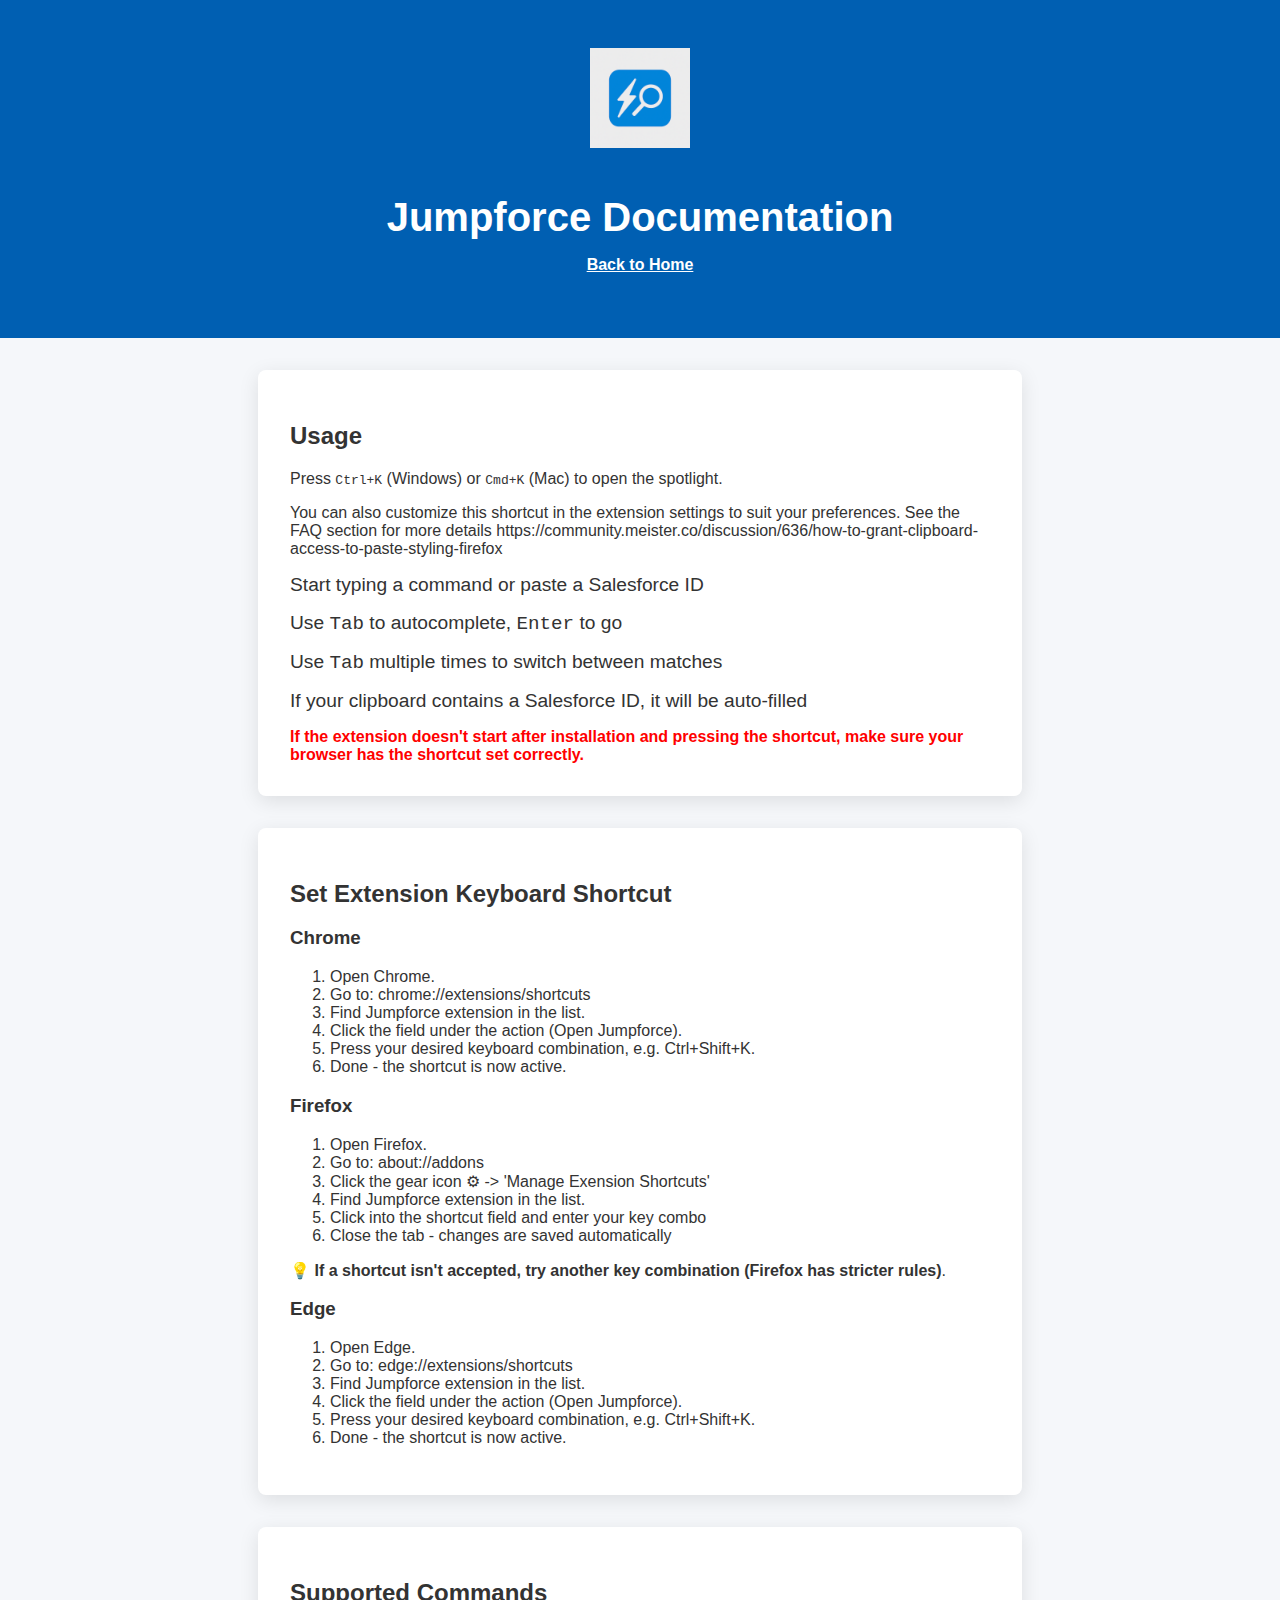
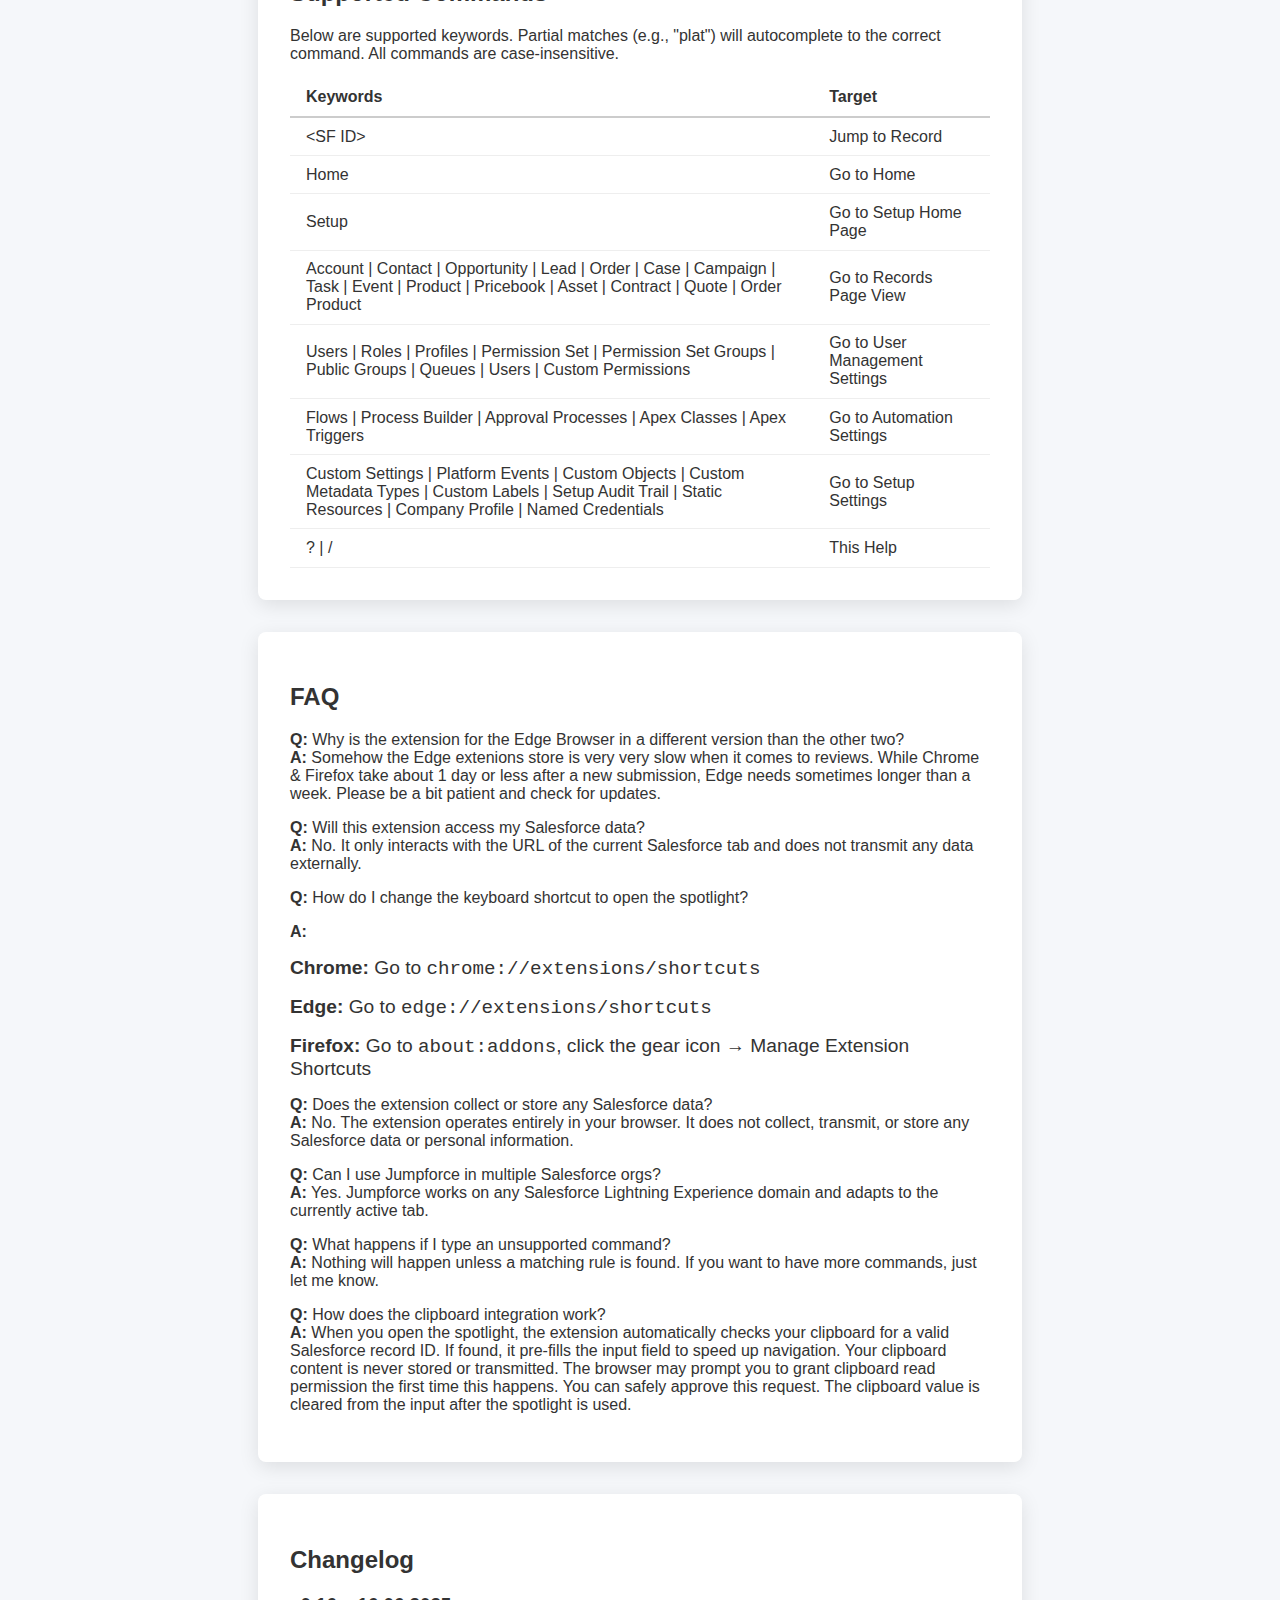
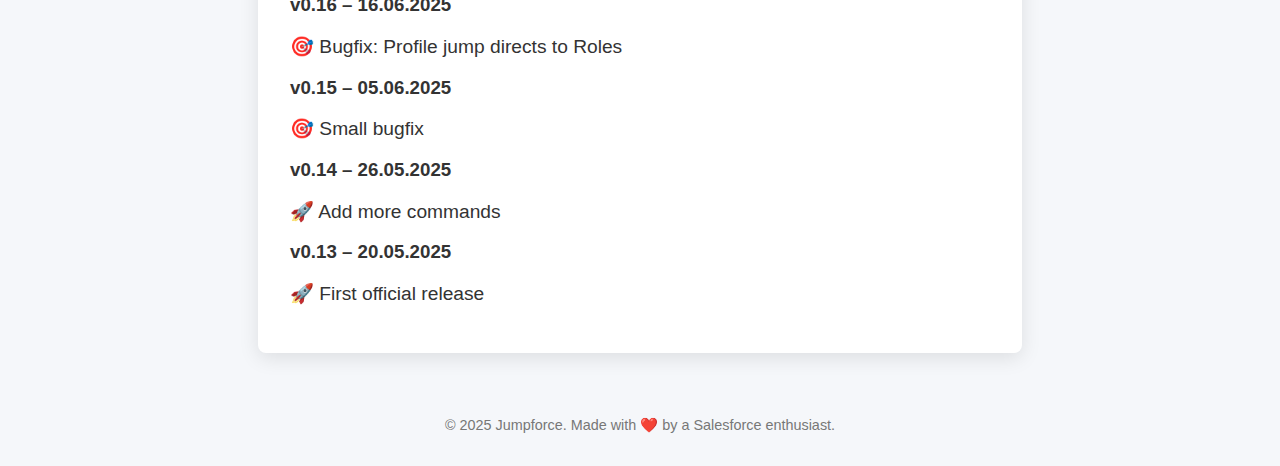
<file: docs.html>
<!doctype html>
<html lang="en">
  <head>
    <meta charset="UTF-8" />
    <meta name="viewport" content="width=device-width, initial-scale=1" />
    <title>Jumpforce - Documentation</title>
    <link rel="stylesheet" href="style.css" />
    <link rel="icon" href="favicon.ico" type="image/x-icon" />
  </head>
  <body>
    <header>
      <img src="images/icon.png" alt="Jumpforce Logo" class="logo" />
      <h1>Jumpforce Documentation</h1>
      <a href="index.html" class="back-home">Back to Home</a>
    </header>

    <section class="doc-section">
      <h2>Usage</h2>
      <p>
        Press <kbd>Ctrl+K</kbd> (Windows) or <kbd>Cmd+K</kbd> (Mac) to open the
        spotlight.
      </p>
      <p>
        You can also customize this shortcut in the extension settings to suit
        your preferences. See the FAQ section for more details
        https://community.meister.co/discussion/636/how-to-grant-clipboard-access-to-paste-styling-firefox
      </p>
      <ul>
        <li>Start typing a command or paste a Salesforce ID</li>
        <li>Use <kbd>Tab</kbd> to autocomplete, <kbd>Enter</kbd> to go</li>
        <li>Use <kbd>Tab</kbd> multiple times to switch between matches</li>
        <li>
          If your clipboard contains a Salesforce ID, it will be auto-filled
        </li>
      </ul>
      <span style="color: red; font-weight: bold;">If the extension doesn't start after installation and pressing the shortcut, make sure your browser has the shortcut set correctly.<span>
  </section>
    <section class="doc-section">
      <h2>Set Extension Keyboard Shortcut</h2>
      <h3>Chrome</h3>
      <ol>
        <li>Open Chrome.</li>
        <li>Go to: chrome://extensions/shortcuts</li>
        <li>Find Jumpforce extension in the list.</li>
        <li>Click the field under the action (Open Jumpforce).</li>
        <li>Press your desired keyboard combination, e.g. Ctrl+Shift+K.</li>
        <li>Done - the shortcut is now active.</li>
      </ol>
      <h3>Firefox</h3>
      <ol>
        <li>Open Firefox.</li>
        <li>Go to: about://addons</li>
        <li>Click the gear icon ⚙ -> 'Manage Exension Shortcuts'</li>
        <li>Find Jumpforce extension in the list.</li>
        <li>Click into the shortcut field and enter your key combo</li>
        <li>Close the tab - changes are saved automatically</li>
      </ol>
      💡 <b>If a shortcut isn't accepted, try another key combination (Firefox has stricter rules)</b>.
    <h3>Edge</h3>
      <ol>
        <li>Open Edge.</li>
        <li>Go to: edge://extensions/shortcuts</li>
        <li>Find Jumpforce extension in the list.</li>
        <li>Click the field under the action (Open Jumpforce).</li>
        <li>Press your desired keyboard combination, e.g. Ctrl+Shift+K.</li>
        <li>Done - the shortcut is now active.</li>
      </ol>

    </section>
    <section class="doc-section">
      <h2>Supported Commands</h2>
      <p>
        Below are supported keywords. Partial matches (e.g., "plat") will
        autocomplete to the correct command. All commands are case-insensitive.
      </p>
      <table>
        <thead>
          <tr>
            <th>Keywords</th>
            <th>Target</th>
          </tr>
        </thead>
        <tbody id="commandsTable">
        </tbody>
      </table>
    </section>

    <section class="doc-section">
      <h2>FAQ</h2>
      <p>
        <b>Q:</b> Why is the extension for the Edge Browser in a different version than the other two?<br />
        <b>A:</b> Somehow the Edge extenions store is very very slow when it comes to reviews. While Chrome & Firefox take about 1 day or less after a new submission, Edge needs sometimes longer than a week. Please be a bit patient and check for updates. 
      <p>
        <b>Q:</b> Will this extension access my Salesforce data?<br />
        <b>A:</b> No. It only interacts with the URL of the current Salesforce
        tab and does not transmit any data externally.
      </p>

      <p>
        <b>Q:</b> How do I change the keyboard shortcut to open the
        spotlight?<br />
      </p>

      <b>A:</b>
      <ul>
        <li><b>Chrome:</b> Go to <code>chrome://extensions/shortcuts</code></li>
        <li><b>Edge:</b> Go to <code>edge://extensions/shortcuts</code></li>
        <li>
          <b>Firefox:</b> Go to <code>about:addons</code>, click the gear icon →
          Manage Extension Shortcuts
        </li>
      </ul>

      <p>
        <b>Q:</b> Does the extension collect or store any Salesforce data?<br />
        <b>A:</b> No. The extension operates entirely in your browser. It does
        not collect, transmit, or store any Salesforce data or personal
        information.
      </p>

      <p>
        <b>Q:</b> Can I use Jumpforce in multiple Salesforce orgs?<br />
        <b>A:</b> Yes. Jumpforce works on any Salesforce Lightning Experience
        domain and adapts to the currently active tab.
      </p>

      <p>
        <b>Q:</b> What happens if I type an unsupported command?<br />
        <b>A:</b> Nothing will happen unless a matching rule is found. If you
        want to have more commands, just let me know.
      </p>

      <p>
        <b>Q:</b> How does the clipboard integration work?<br />
        <b>A:</b> When you open the spotlight, the extension automatically
        checks your clipboard for a valid Salesforce record ID. If found, it
        pre-fills the input field to speed up navigation. Your clipboard content
        is never stored or transmitted. The browser may prompt you to grant
        clipboard read permission the first time this happens. You can safely
        approve this request. The clipboard value is cleared from the input
        after the spotlight is used.
      </p>
    </section>
    <section id="changelog" class="doc-section">
      <h2>Changelog</h2>
      <article class="release">
        <h3>v0.16 – 16.06.2025</h3>
        <ul>
          <li>🎯 Bugfix: Profile jump directs to Roles</li>
        </ul>
      </article>

      <article class="release">
        <h3>v0.15 – 05.06.2025</h3>
        <ul>
          <li>🎯 Small bugfix</li>
        </ul>
      </article>

      <article class="release">
        <h3>v0.14 – 26.05.2025</h3>
        <ul>
          <li>🚀 Add more commands</li>
        </ul>
      </article>

      <article class="release">
        <h3>v0.13 – 20.05.2025</h3>
        <ul>
          <li>🚀 First official release</li>
        </ul>
      </article>
    </section>

    <footer>
      <p>© 2025 Jumpforce. Made with ❤️ by a Salesforce enthusiast.</p>
    </footer>
    <script>

    const suggestions = [
    { name: "help", description: "This Help" },

    {
      name: "Home",
      description: "Go to Home",
      category: "Navigation",
    },
    {
      name: "Flows",
      description: "Flow Setup Page",
      category: "Automation",
    },
    {
      name: "Setup",
      description: "Go to Setup Home Page",
      category: "Navigation",
    },
    {
      name: "Users",
      description: "User Management Page",
      category: "User Management",
    },
    {
      name: "Roles",
      description: "Role Management Page",
      category: "User Management",
    },
    {
      name: "Profiles",
      description: "Profile Management Page",
      category: "User Management",
    },
    {
      name: "Account",
      description: "Navigate to Account page",
      category: "Standard Object",
    },
    {
      name: "Contact",
      description: "Navigate to Contact page",
      category: "Standard Object",
    },
    {
      name: "Opportunity",
      description: "Navigate to Opportunity page",
      category: "Standard Object",
    },
    {
      name: "Lead",
      description: "Navigate to Lead page",
      category: "Standard Object",
    },
    {
      name: "Order",
      description: "Navigate to Order page",
      category: "Standard Object",
    },
    {
      name: "Case",
      description: "Navigate to Case page",
      category: "Standard Object",
    },
    {
      name: "Campaign",
      description: "Navigate to Campaign page",
      category: "Standard Object",
    },
    {
      name: "Task",
      description: "Navigate to Task page",
      category: "Standard Object",
    },
    {
      name: "Event",
      description: "Navigate to Event page",
      category: "Standard Object",
    },
    {
      name: "Product",
      description: "Navigate to Product page",
      category: "Standard Object",
    },
    {
      name: "Pricebook",
      description: "Navigate to Price Book page",
      category: "Standard Object",
    },
    {
      name: "Asset",
      description: "Navigate to Asset page",
      category: "Standard Object",
    },
    {
      name: "Contract",
      description: "Navigate to Contract page",
      category: "Standard Object",
    },
    {
      name: "Quote",
      description: "Navigate to Quote page",
      category: "Standard Object",
    },
    {
      name: "Order Product",
      description: "Navigate to Order Product (OrderItem) page",
      category: "Standard Object",
    },
    {
      name: "Custom Settings",
      description: "Navigate to Custom Settings",
      category: "Setup",
    },
    {
      name: "Permission Set",
      description: "Navigate to Permission Set page",
      category: "User Management",
    },
    {
      name: "Platform Events",
      description: "Platform Events Page",
      category: "Setup",
    },
    {
      name: "Process Builder",
      description: "Process Builder Page",
      category: "Automation",
    },
    {
      name: "Custom Objects",
      description: "Navigate to Object List",
      category: "Setup",
    },
    {
      name: "Custom Metadata Types",
      description: "Custom Metadata Types",
      category: "Setup",
    },
    {
      name: "Custom Labels",
      description: "Custom Labels",
      category: "Setup",
    },
    {
      name: "Setup Audit Trail",
      description: "Custom Labels",
      category: "Setup",
    },
    {
      name: "Permission Set Groups",
      description: "Navigate to Permission Set Groups",
      category: "User Management",
    },
    {
      name: "Public Groups",
      description: "Navigate to Public Groups",
      category: "User Management",
    },
    {
      name: "Queues",
      description: "Navigate to Queues",
      category: "User Management",
    },
    {
      name: "Users",
      description: "Navigate to User Management",
      category: "User Management",
    },
    {
      name: "Approval Processes",
      description: "Navigate to Approval Processes",
      category: "Automation",
    },
    {
      name: "Apex Classes",
      description: "Navigate to Apex Classes",
      category: "Automation",
    },
    {
      name: "Apex Triggers",
      description: "Navigate to Apex Triggers",
      category: "Automation",
    },
    {
      name: "Custom Permissions",
      description: "Navigate to Custom Permissions",
      category: "User Management",
    },
    {
      name: "Static Resources",
      description: "Navigate to Static Resources",
      category: "Setup",
    },
    {
      name: "Company Profile",
      description: "Navigate to Company Profile",
      category: "Setup",
    },
    {
      name: "Named Credentials",
      description: "Navigate to Named Credentials",
      category: "Setup",
    },
  ];
    function generateHelpHTML(suggestions) {
    const header = `<tr>
<td>&lt;SF ID&gt;</td>
<td>Jump to Record</td>
</tr><tr>
<td>Home</td>
<td>Go to Home</td>
</tr><tr>
<td>Setup</td>
<td>Go to Setup Home Page</td>
</tr>
`;

    const standardObjects = suggestions.filter(
      (s) => s.category === "Standard Object",
    );
    const userManagement = suggestions.filter(
      (s) => s.category === "User Management",
    );
    const automation = suggestions.filter((s) => s.category === "Automation");

    const setup = suggestions.filter((s) => s.category === "Setup");
    const standardCommands = standardObjects.flatMap((s) => s.name).join(" | ");
    const userManagementCommands = userManagement
      .flatMap((s) => s.name)
      .join(" | ");
    const automationCommands = automation.flatMap((s) => s.name).join(" | ");
    const setupCommands = setup.flatMap((s) => s.name).join(" | ");
    const standardDescriptions = standardObjects
      .map((s) => s.description)
      .join(" | ");


      const standardRow = `<tr>
 <td>${standardCommands}</td>
 <td>Go to Records Page View</td>
</tr>
 `;

      const userManagementRows = `<tr>
<td>${userManagementCommands}</td>
 <td>Go to User Management Settings</td>
</tr>
 `;

      const automationRows = `<tr>
<td>${automationCommands}</td>
 <td>Go to Automation Settings</td>
</tr>
 `;

      const setupRows = `<tr>
<td>${setupCommands}</td>
 <td>Go to Setup Settings</td>
</tr>
 `;

      const footer = `<tr>
       <td>? | /</td>
       <td>This Help</td>
       </div>
</tr>
    `;

    return (
      header +
      standardRow +
      userManagementRows +
      automationRows +
      setupRows +
      footer
    );
  }


const commandsTableElement = document.getElementById('commandsTable');
commandsTableElement.innerHTML = generateHelpHTML(suggestions);
    </script>
  </body>
</html>
</file>
<file: style.css>
body {
  font-family: "Segoe UI", Tahoma, Geneva, Verdana, sans-serif;
  margin: 0;
  background: #f5f7fa;
  color: #333;
  text-align: center;
  scroll-behavior: smooth;
}

header {
  padding: 3rem 1rem;
  background: #005fb2;
  color: white;
}

.logo {
  width: 100px;
  height: 100px;
  margin-bottom: 1rem;
  animation: fadeIn 1.5s ease-in-out;
}

h1 {
  margin-bottom: 0.5rem;
  font-size: 2.5rem;
}

.tagline {
  font-size: 1.2rem;
  opacity: 0.9;
}

.scroll-down {
  display: inline-block;
  margin-top: 2rem;
  font-size: 2rem;
  color: white;
  text-decoration: none;
  animation: bounce 2s infinite;
}

section {
  padding: 3rem 1rem;
  max-width: 700px;
  margin: 2rem auto;
  background: white;
  border-radius: 12px;
  box-shadow: 0 5px 20px rgba(0, 0, 0, 0.1);
}

ul {
  list-style: none;
  padding: 0;
}

ul li {
  margin: 1rem 0;
  font-size: 1.2rem;
}

.compact-list {
  display: flex;
  flex-wrap: wrap;
  gap: 0.5rem 0.6rem;
  margin: 0.5rem 0 0;
}

.compact-list li {
  margin: 0;
  padding: 0.25rem 0.6rem;
  font-size: 0.95rem;
  background: #eef3f8;
  border: 1px solid #d8e2ee;
  border-radius: 999px;
  color: #1f2a37;
}

footer {
  margin: 4rem 0 2rem;
  font-size: 0.9rem;
  color: #777;
}

@keyframes bounce {
  0%,
  100% {
    transform: translateY(0);
  }
  50% {
    transform: translateY(-10px);
  }
}

@keyframes fadeIn {
  from {
    opacity: 0;
    transform: scale(0.95);
  }
  to {
    opacity: 1;
    transform: scale(1);
  }
}

.fade-in-section {
  opacity: 0;
  transform: translateY(20px);
  transition:
    opacity 0.6s ease-out,
    transform 0.6s ease-out;
}

.fade-in-section.visible {
  opacity: 1;
  transform: none;
}

.browsers {
  display: flex;
  justify-content: center;
  align-items: center;
  gap: 2rem;
  margin-top: 2rem;
}

.browsers img {
  width: 50px;
  height: 50px;
  transition: transform 0.3s ease;
}

.browsers img:hover {
  transform: scale(1.1);
}

.doc-section {
  padding: 2rem;
  margin: 2rem auto;
  background: white;
  border-radius: 8px;
  max-width: 700px;
  box-shadow: 0 5px 20px rgba(0, 0, 0, 0.1);
  text-align: left;
}

.back-home {
  display: block;
  margin: 1rem;
  color: #ffffff;
  text-decoration: none;
  font-weight: bold;
  text-decoration: underline;
}

.button-docs {
  display: inline-block;
  margin-top: 1rem;
  padding: 0.5rem 1rem;
  background: #005fb2;
  color: white;
  border-radius: 6px;
  text-decoration: none;
}
table {
  width: 100%;
  border-collapse: collapse;
  margin-top: 1em;
}
th,
td {
  padding: 0.6em 1em;
  text-align: left;
}
th {
  border-bottom: 2px solid #ccc;
}
td {
  border-bottom: 1px solid #eee;
  word-wrap: break-word;
  word-break: break-word;
}
.changelog-list {
  list-style: none;
  margin: 0;
  font-size: 1rem;
}
.changelog-list ul {
  unset: all;
  padding: 4rem;
}

.changelog-list li {
  border-bottom: 1px solid #eee;
  text-align: left;
}

.changelog-list li b {
  display: inline-block;
  width: 80px;
  color: #005fb2;
}
</file>
